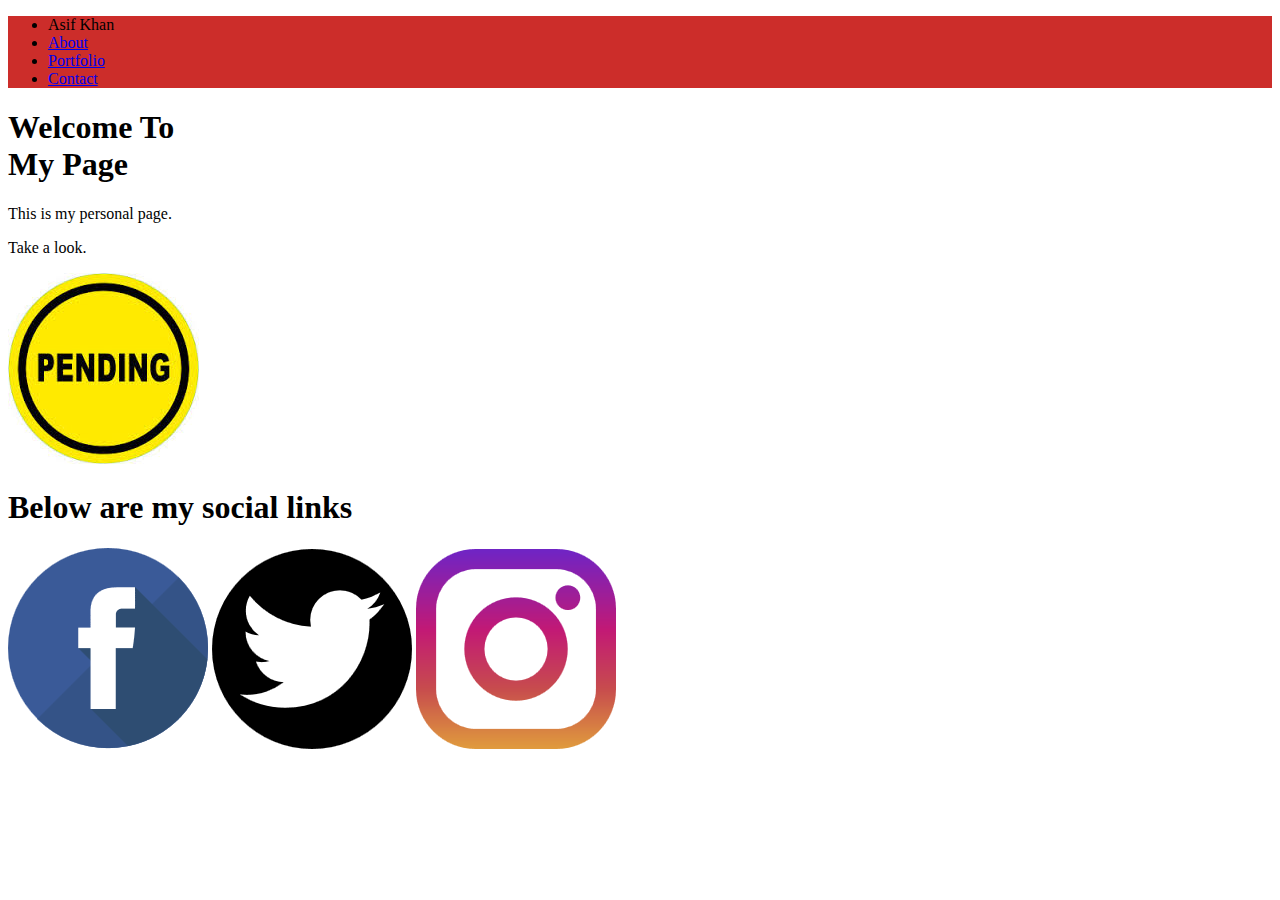
<file: In Progress/index.html>
<!DOCTYPE html>

<html>

<head>
    <meta charset="utf-8" />
    <meta name="viewport" content="width=device-width, initial-scale=1" />
    <title>Asif Khan</title>
    <link href="index.css" type="text/css" rel="stylesheet">
    <link href="https://fonts.googleapis.com/css?family=Concert+One|Fredoka+One|Open+Sans|Roboto" rel="stylesheet">
</head>

<body>

    <div class="wrapper">

        <div class="navigation">
            <ul>
                <li> Asif Khan</li>
                <li><a href="#">About</a></li>
                <li><a href="#">Portfolio</a></li>
                <li><a href="#">Contact</a></li>
            </ul>
        </div>

        <div class="section-1">
            <div class="welcome">
                <h1> Welcome To<br>My Page </h1>
                <p class="text">This is my personal page.</p>
                <p class="text">Take a look.</p>
            </div>
        </div>

        <div class="section-2">
            <img src="super%20pending.jpg" class="img">
        </div>

        <div class="section-3"></div>
        <div class="footer">
            <div class="footer-msg">
                <h1>Below are my social links</h1>
            </div>
            <div class="links">
                <a href="https://www.facebook.com/profile.php?id=100009088998964" target="_blank"><img src="Logomakr_6b1P25.png" class="links" id="fb"></a>
                <a href="https://twitter.com/asif10388?lang=en" target="_blank"><img src="Logomakr_92JUL0.png" class="links" id="twt"></a>
                <a href="https://www.instagram.com/asif.khan10388/?hl=en" target="_blank"><img src="Logomakr_0m6ndw.png" class="links" id="ins"></a>
            </div>
        </div>
    </div>



</body>

</html>
</file>
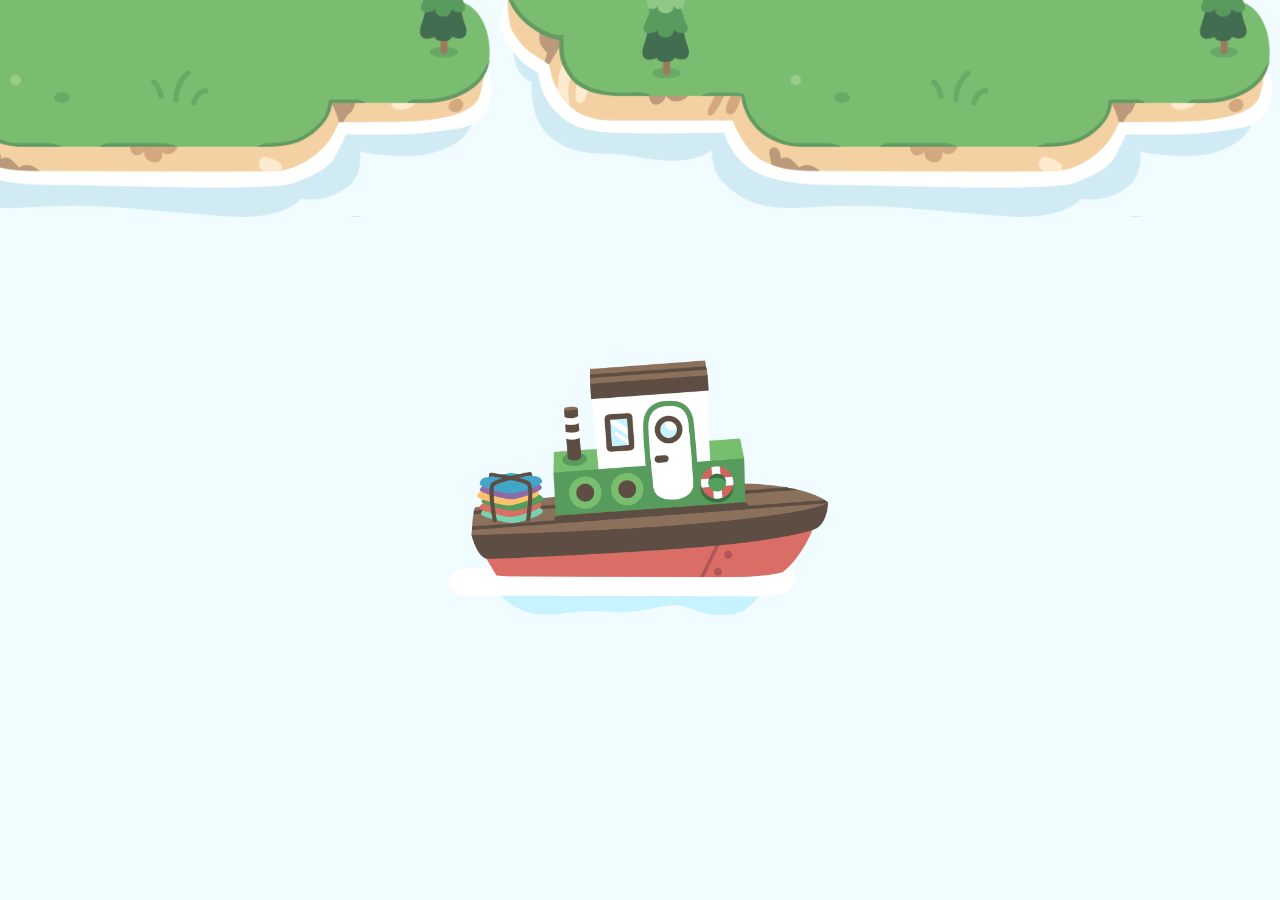
<file: Tugboat Web App/index.html>
<!DOCTYPE html>
<html>
<head>
	<title>Tugboat Animation</title>
	<link rel="stylesheet" href="main.css">
	<link rel="stylesheet" href="animation.css">
</head>
<body>
	<div class="boat">
		<img src="boat.png" alt="tugboat">
	</div>
	<img class="mike" src="mike.png">
</body>
</html>
</file>
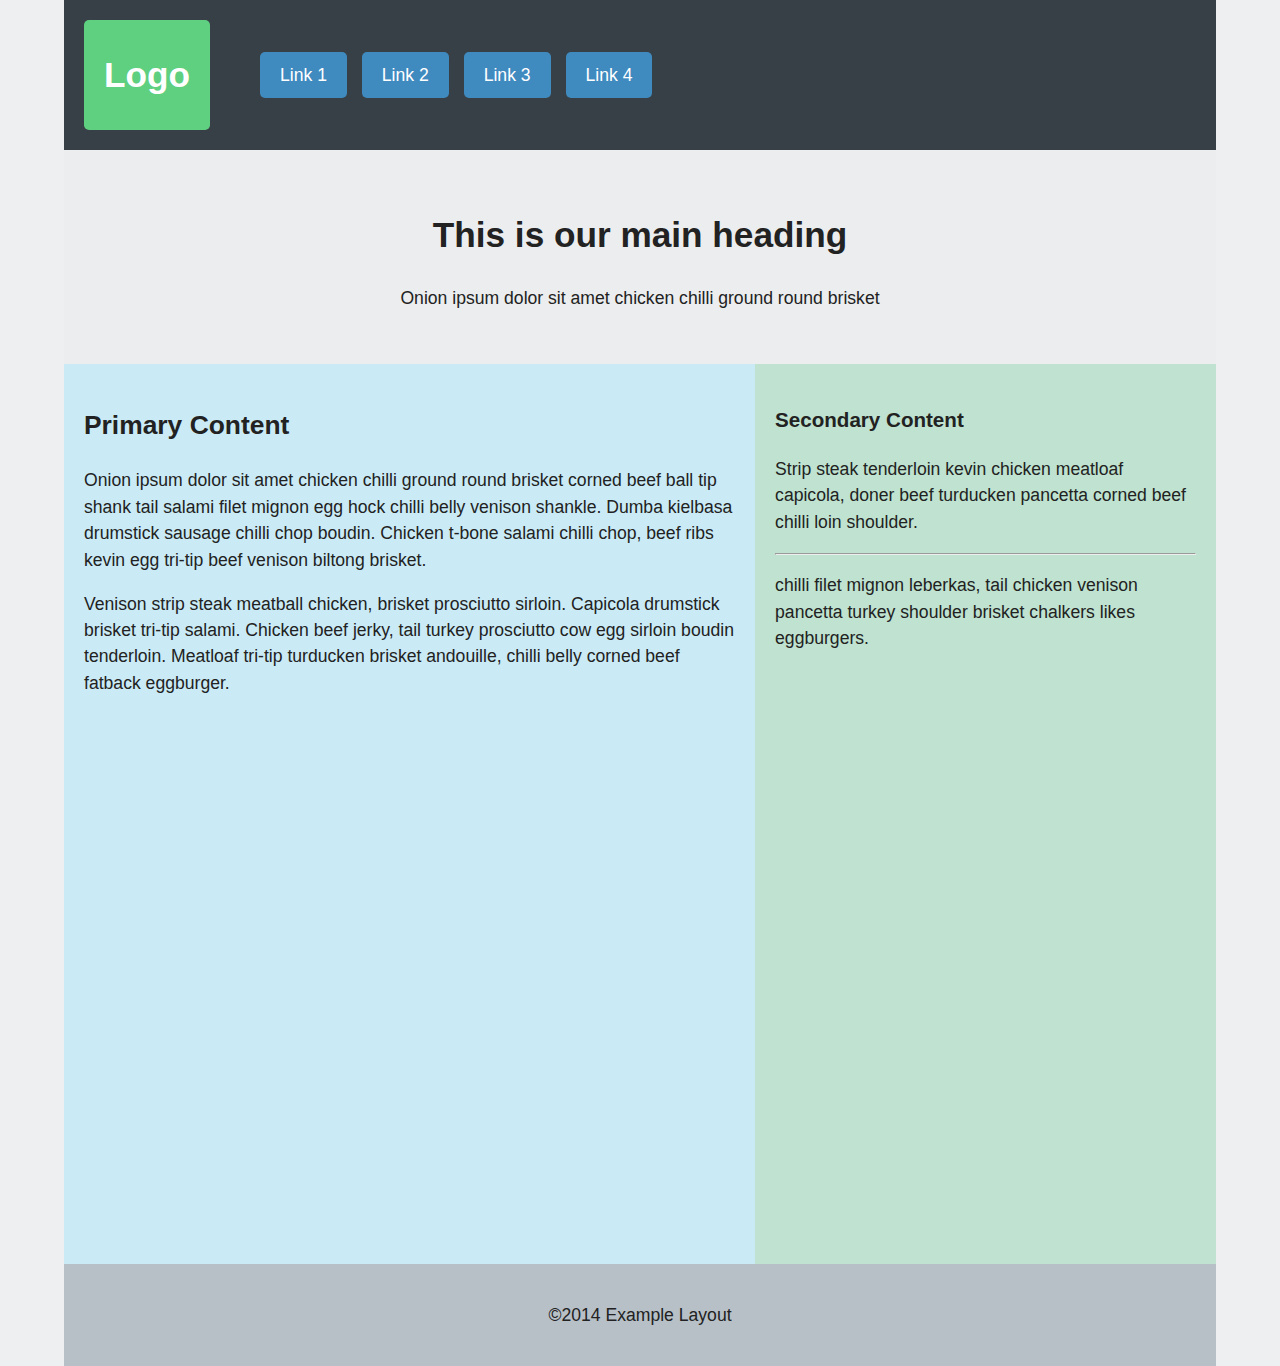
<file: Css Layout/Part 1/index.html>
<!DOCTYPE html>
<html>
<head>
	<title>Display Modes</title>
	<link rel="stylesheet" href="css/normalize.css">
	<link rel="stylesheet" href="css/style.css">
</head>
<body>
<div class="main-wrapper">
	<header class="main-header">
		<h1 class="main-logo"><a href="#">Logo</a></h1>
		<ul class="main-nav">
			<li><a href="#">Link 1</a></li>
			<li><a href="#">Link 2</a></li>
			<li><a href="#">Link 3</a></li>
			<li><a href="#">Link 4</a></li>
		</ul>
	</header>
	<div class="main-banner">
		<h1>This is our main heading</h1>
		<p>Onion ipsum dolor sit amet chicken chilli ground round brisket</p>
	</div>
	<div class="primary-content col">
		<h2>Primary Content</h2>
		<p>Onion ipsum dolor sit amet chicken chilli ground round brisket corned beef ball tip shank tail salami filet mignon egg
			hock chilli belly venison shankle. Dumba kielbasa drumstick sausage chilli chop boudin. Chicken t-bone salami chilli chop,
			beef ribs kevin egg tri-tip beef venison biltong brisket.</p>
		<p>Venison strip steak meatball chicken, brisket prosciutto sirloin. Capicola drumstick brisket tri-tip salami. Chicken beef
			jerky, tail turkey prosciutto cow egg sirloin boudin tenderloin. Meatloaf tri-tip turducken brisket andouille, chilli
			belly corned beef fatback eggburger.</p>
	</div>
	<div class="secondary-content col">
		<h3>Secondary Content</h3>
		<p>Strip steak tenderloin kevin chicken meatloaf capicola, doner beef turducken pancetta corned beef chilli loin shoulder.</p>
		<hr>
		<p>chilli filet mignon leberkas, tail chicken venison pancetta turkey shoulder brisket chalkers likes eggburgers.</p>
	</div>
	<footer class="main-footer">
		<p>&copy;2014 Example Layout</p>
	</footer>
</div>
	
</body>
</html>
</file>
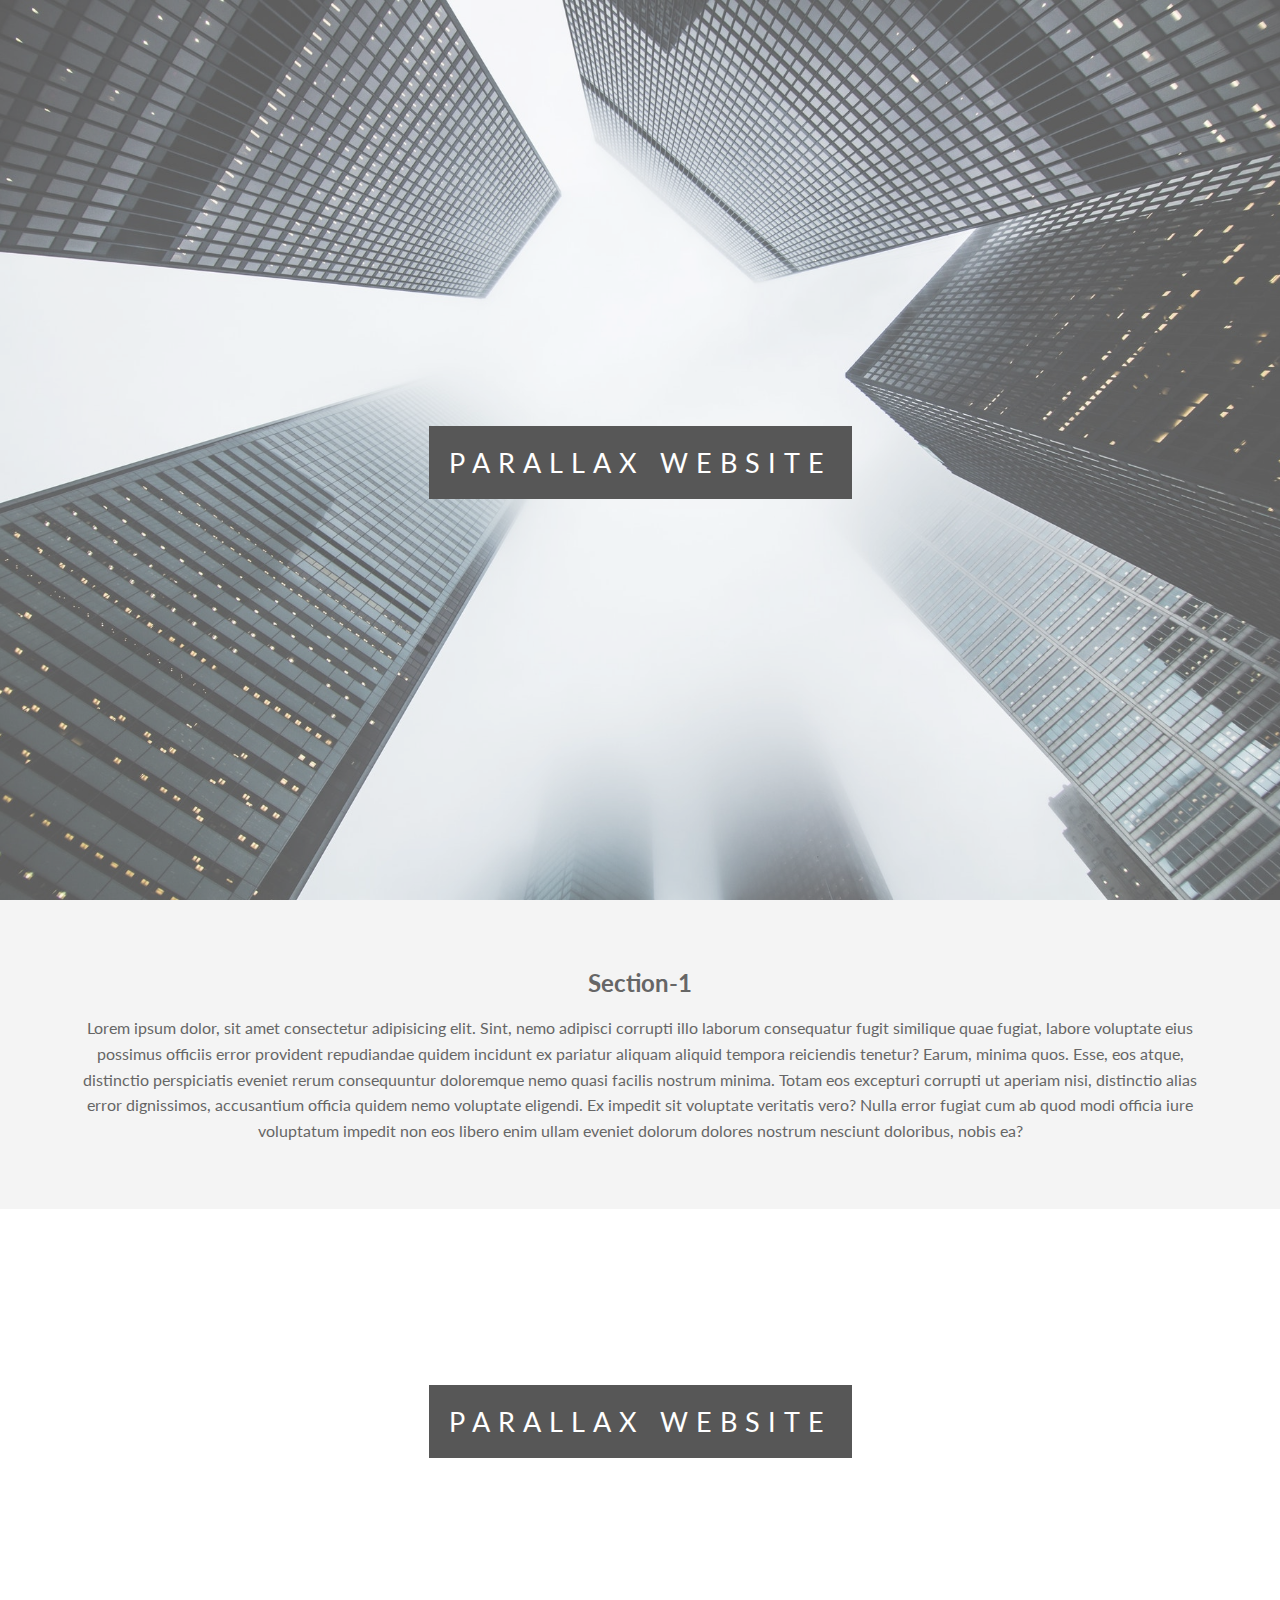
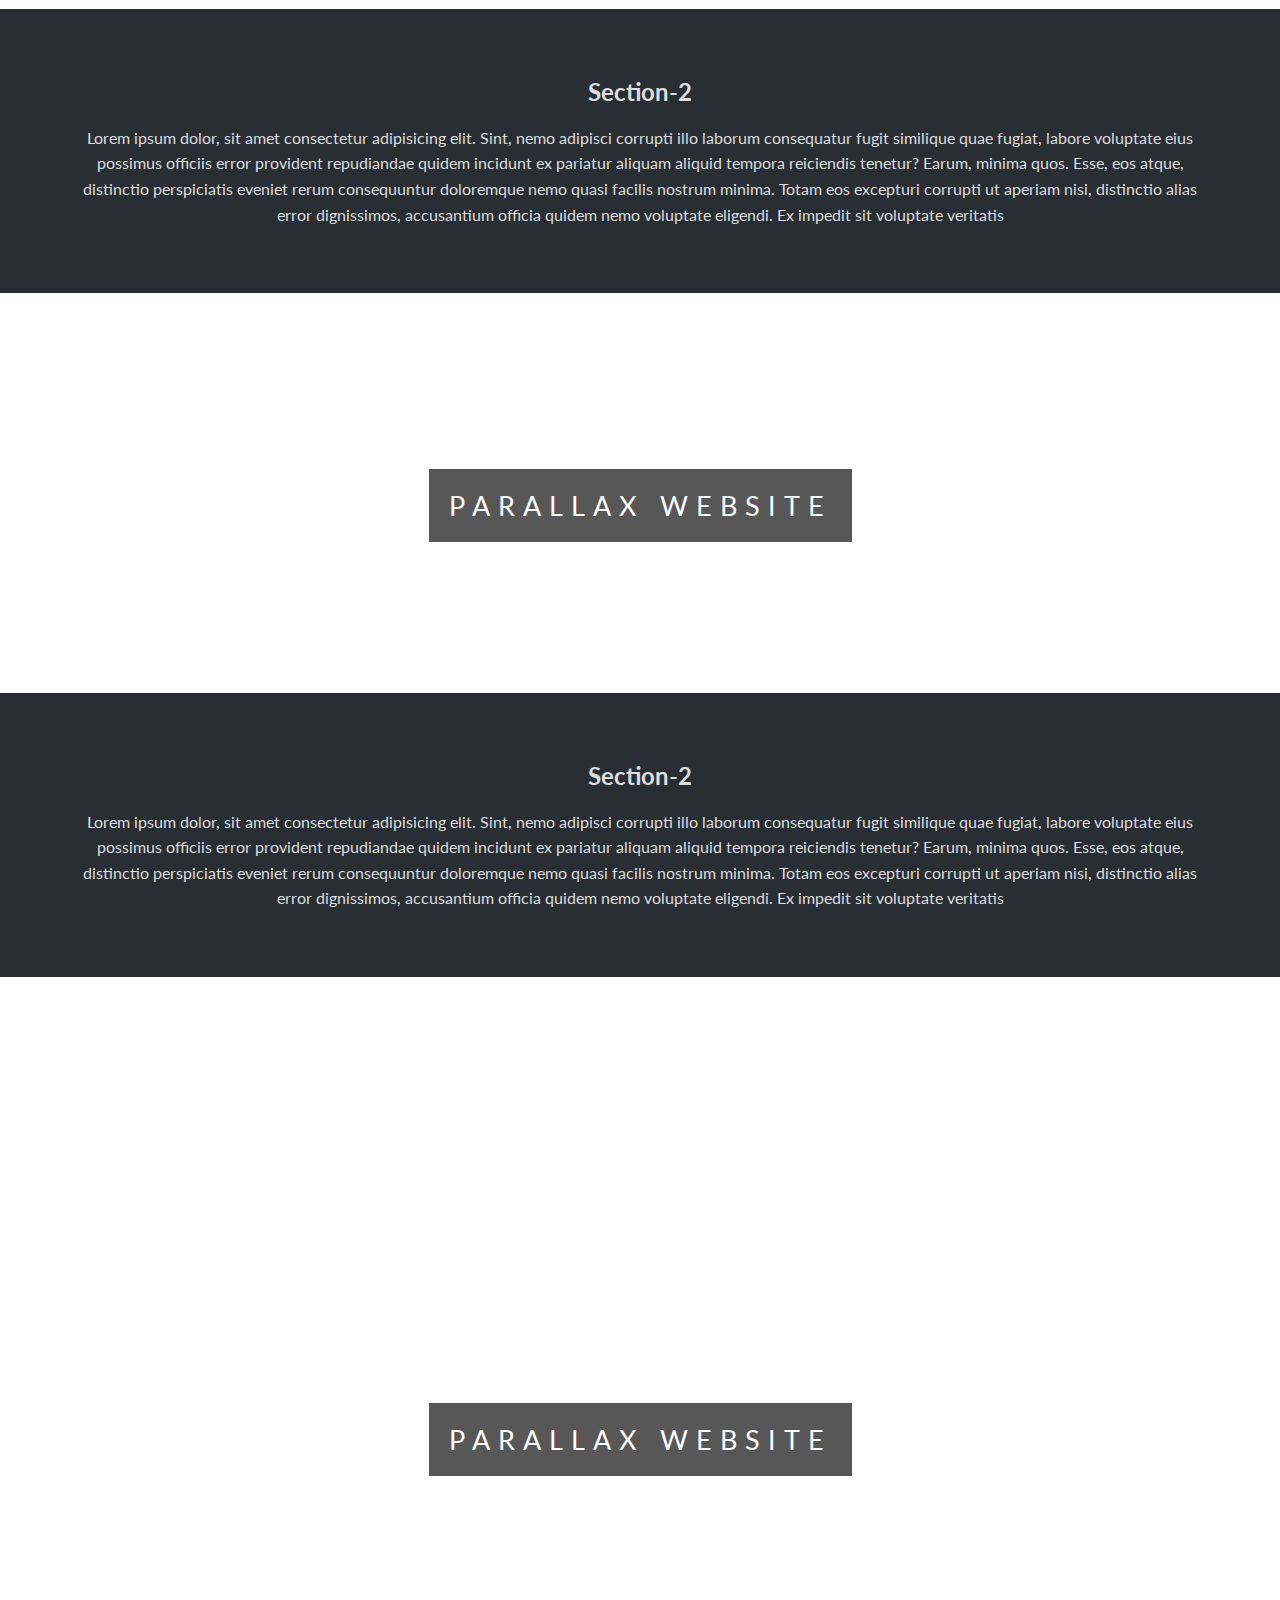
<file: Parallax(Or next to)Website/Parallax.html>
<!DOCTYPE html>
<html lang="en">

<head>
    <title>Random effect</title>
    <meta charset="UTF-8">
    <meta name="viewport" content="width=device-width, initial-scale=1">
    <link href="Parallax.css" rel="stylesheet">
    <link href="https://fonts.googleapis.com/css?family=Lato" rel="stylesheet">
</head>

<body>
    <div class="bigImage">
        <div class="bigText">
            <span class="border">
                    Parallax Website
                </span>
        </div>
    </div>
    <section class="section section-light">
        <h2>Section-1</h2>
        <p>Lorem ipsum dolor, sit amet consectetur adipisicing elit. Sint, nemo adipisci corrupti illo laborum consequatur fugit
            similique quae fugiat, labore voluptate eius possimus officiis error provident repudiandae quidem incidunt ex
            pariatur aliquam aliquid tempora reiciendis tenetur? Earum, minima quos. Esse, eos atque, distinctio perspiciatis
            eveniet rerum consequuntur doloremque nemo quasi facilis nostrum minima. Totam eos excepturi corrupti ut aperiam
            nisi, distinctio alias error dignissimos, accusantium officia quidem nemo voluptate eligendi. Ex impedit sit
            voluptate veritatis vero? Nulla error fugiat cum ab quod modi officia iure voluptatum impedit non eos libero
            enim ullam eveniet dolorum dolores nostrum nesciunt doloribus, nobis ea?</p>
    </section>

    <div class="bigImage2">
        <div class="bigText">
            <span class="border">
                        Parallax Website
                    </span>
        </div>
    </div>

    <section class="section section-dark">
        <h2>Section-2</h2>
        <p>Lorem ipsum dolor, sit amet consectetur adipisicing elit. Sint, nemo adipisci corrupti illo laborum consequatur fugit
            similique quae fugiat, labore voluptate eius possimus officiis error provident repudiandae quidem incidunt ex
            pariatur aliquam aliquid tempora reiciendis tenetur? Earum, minima quos. Esse, eos atque, distinctio perspiciatis
            eveniet rerum consequuntur doloremque nemo quasi facilis nostrum minima. Totam eos excepturi corrupti ut aperiam
            nisi, distinctio alias error dignissimos, accusantium officia quidem nemo voluptate eligendi. Ex impedit sit
            voluptate veritatis </p>
    </section>

    <div class="bigImage3">
        <div class="bigText">
            <span class="border">
                                Parallax Website
                            </span>
        </div>
    </div>

    <section class="section section-dark">
        <h2>Section-2</h2>
        <p>Lorem ipsum dolor, sit amet consectetur adipisicing elit. Sint, nemo adipisci corrupti illo laborum consequatur fugit
            similique quae fugiat, labore voluptate eius possimus officiis error provident repudiandae quidem incidunt ex
            pariatur aliquam aliquid tempora reiciendis tenetur? Earum, minima quos. Esse, eos atque, distinctio perspiciatis
            eveniet rerum consequuntur doloremque nemo quasi facilis nostrum minima. Totam eos excepturi corrupti ut aperiam
            nisi, distinctio alias error dignissimos, accusantium officia quidem nemo voluptate eligendi. Ex impedit sit
            voluptate veritatis </p>
    </section>

    <div class="bigImage">
        <div class="bigText">
            <span class="border">
                Parallax Website
            </span>
        </div>
    </div>
</body>

</html>
</file>
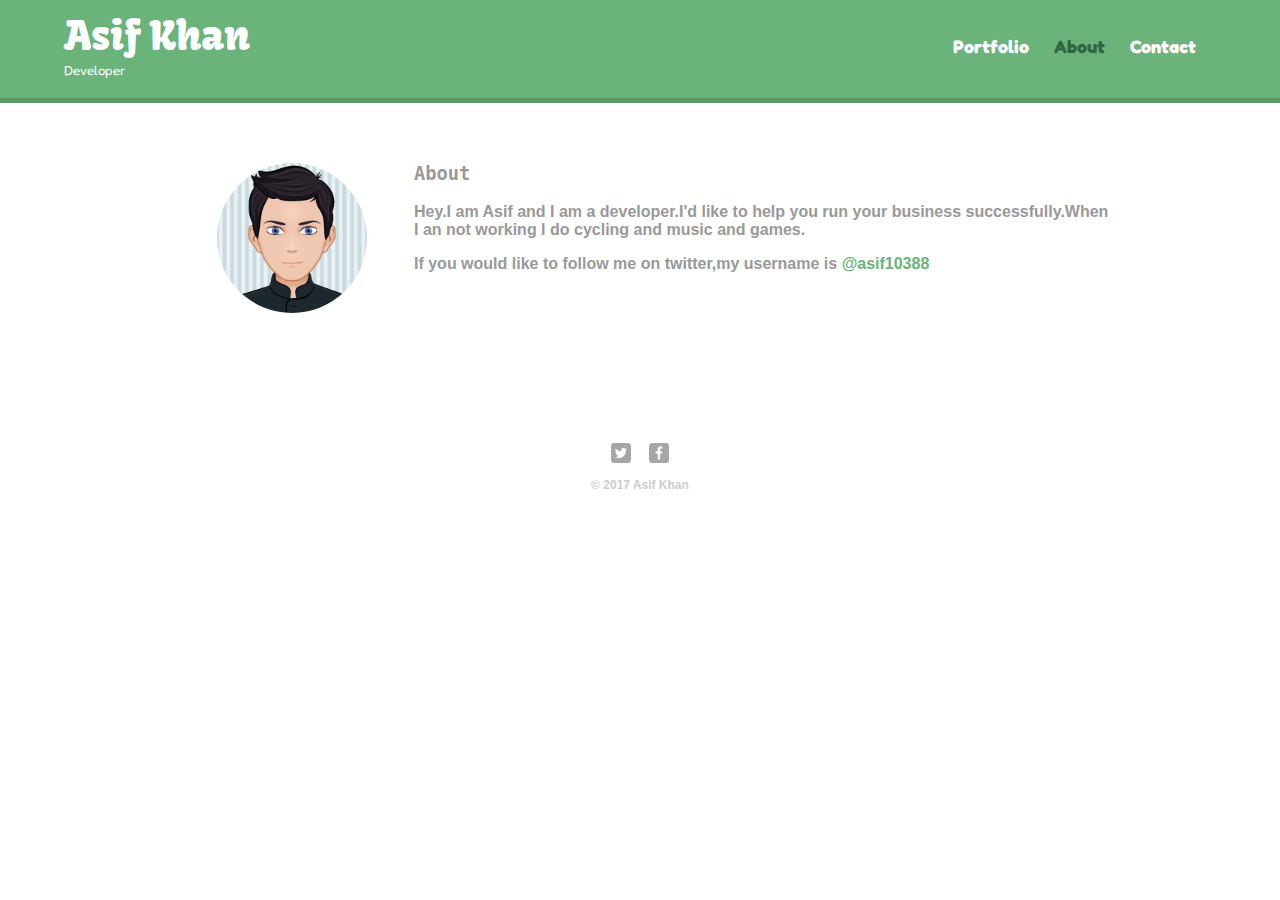
<file: Portfolio/about.html>
<!doctype html>

<html>

<head>
    <meta charset="utf-8">
    <title>Asif Khan | Developer</title>
    <link href="normalize.css" type="text/css" rel="stylesheet">
    <link href="index(modified).css" type="text/css" rel="stylesheet">
    <link href="https://fonts.googleapis.com/css?family=Coda+Caption:800|Concert+One|Fredoka+One|Kavoon" rel="stylesheet">
     <link href="responsive.css" rel="stylesheet" type="text/css">
     <meta name="viewport" content="width = device-width",initial-scale = 1.0>
</head>

<body>
    <header>
        <a href="#" id="logo">
            <h1>Asif Khan</h1>
            <h2>Developer</h2>
        </a>
        <nav>
            <ul>
                <li><a href="index(modified).html">Portfolio</a></li>
                <li><a href="about.html" class="selected">About</a></li>
                <li><a href="contact.html">Contact</a></li>
            </ul>
            
        </nav>
    </header>

    <div id="wrapper">
        <section>
        <img src="myAvatar2.png" alt="My Profile Pic" class="profile-pic">
        <h3>About</h3>
        <p>Hey.I am Asif and I am a developer.I'd like to help you
        run your business successfully.When I an not working I do cycling and music and games.</p>
        <p>If you would like to follow me on twitter,my username is <a href=https://twitter.com/asif10388?lang=en>@asif10388</a></p>
        </section>


        <footer>
            <a href="https://www.facebook.com/profile.php?id=100009088998964"><img src="twitter-wrap.png" alt="twitter logo" class="social-icon"></a>
            <a href="https://twitter.com/asif10388?lang=en"><img src="facebook-wrap.png" alt="facebook" class="social-icon"></a>
            <p>&copy; 2017 Asif Khan</p>
        </footer>
    </div>



</body>

</html>
</file>
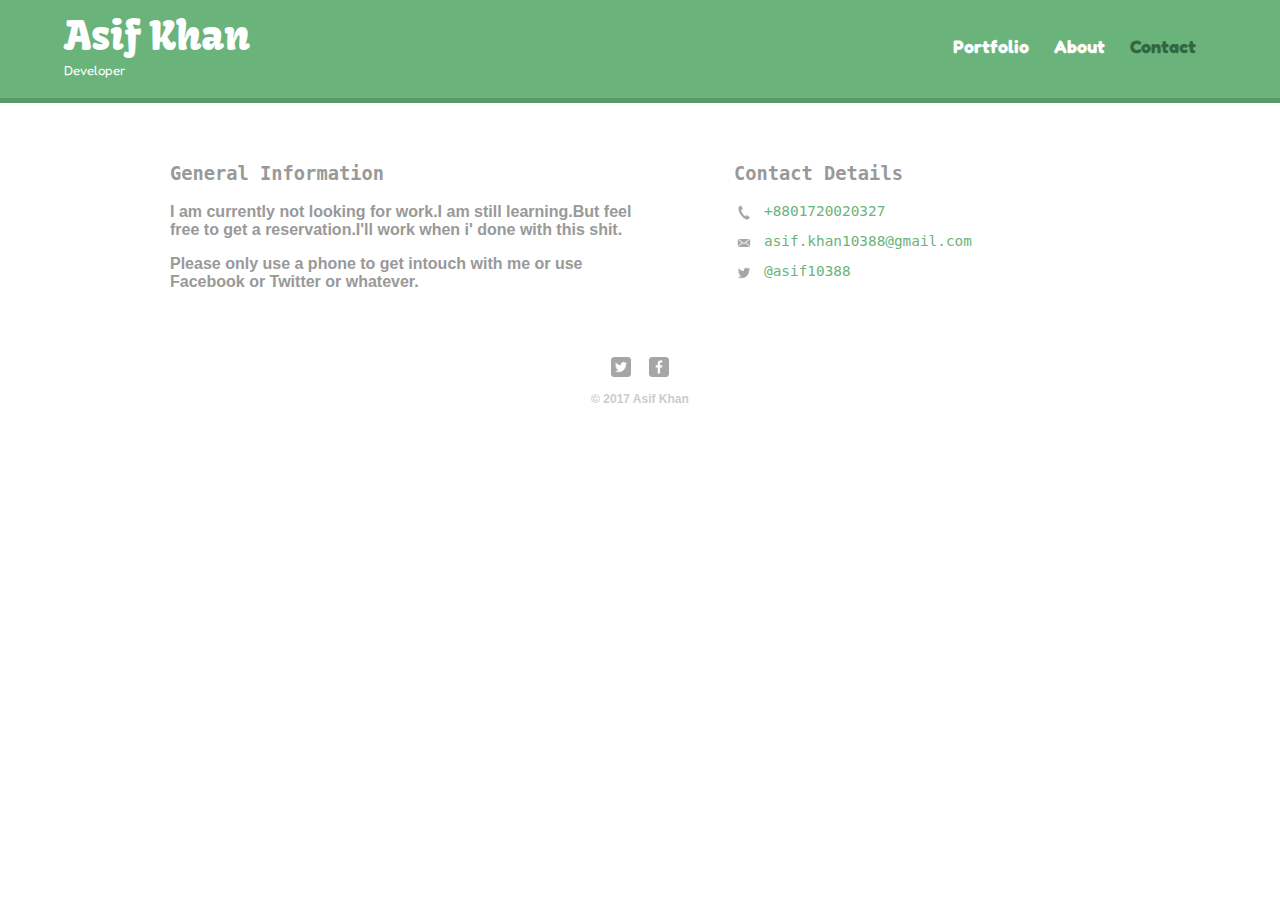
<file: Portfolio/contact.html>
<!doctype html>

<html>

<head>
    <meta charset="utf-8">
    <title>Asif Khan | Developer</title>
    <link href="normalize.css" type="text/css" rel="stylesheet">
    <link href="index(modified).css" type="text/css" rel="stylesheet">
    <link href="https://fonts.googleapis.com/css?family=Coda+Caption:800|Concert+One|Fredoka+One|Kavoon" rel="stylesheet">
     <link href="responsive.css" rel="stylesheet" type="text/css">
     <meta name="viewport" content="width = device-width",initial-scale = 1.0>
</head>

<body>
    <header>
        <a href="#" id="logo">
            <h1>Asif Khan</h1>
            <h2>Developer</h2>
        </a>
        <nav>
            <ul>
                <li><a href="index(modified).html">Portfolio</a></li>
                <li><a href="about.html">About</a></li>
                <li><a href="contact.html" class="selected">Contact</a></li>
            </ul>

        </nav>
    </header>

    <div id="wrapper">
        <section id="primary">
        <h3>General Information</h3>
        <p>I am currently not looking for work.I am still learning.But feel free to get a reservation.I'll work when i' done with this shit.</p>
        <p>Please only use a phone to get intouch with me or use Facebook or Twitter or whatever.</p>
        </section>
       
        <section id="secondary">
         <h3>Contact Details</h3>
         <ul class="contact-details">
             <li class="phone"><a href="tel:+8801720020327">+8801720020327</a></li>
             <li class="email"><a href="mailto:asif.khan10388@gmail.com">asif.khan10388@gmail.com</a></li>
             <li class="twitter"><a href="http://twitter.com/intent/tweet?screen_name=asif10388">@asif10388</a></li>
         </ul>
        </section>


        <footer>
            <a href="https://www.facebook.com/profile.php?id=100009088998964"><img src="twitter-wrap.png" alt="twitter logo" class="social-icon"></a>
            <a href="https://twitter.com/asif10388?lang=en"><img src="facebook-wrap.png" alt="facebook" class="social-icon"></a>
            <p>&copy; 2017 Asif Khan</p>
        </footer>
    </div>



</body>

</html>
</file>
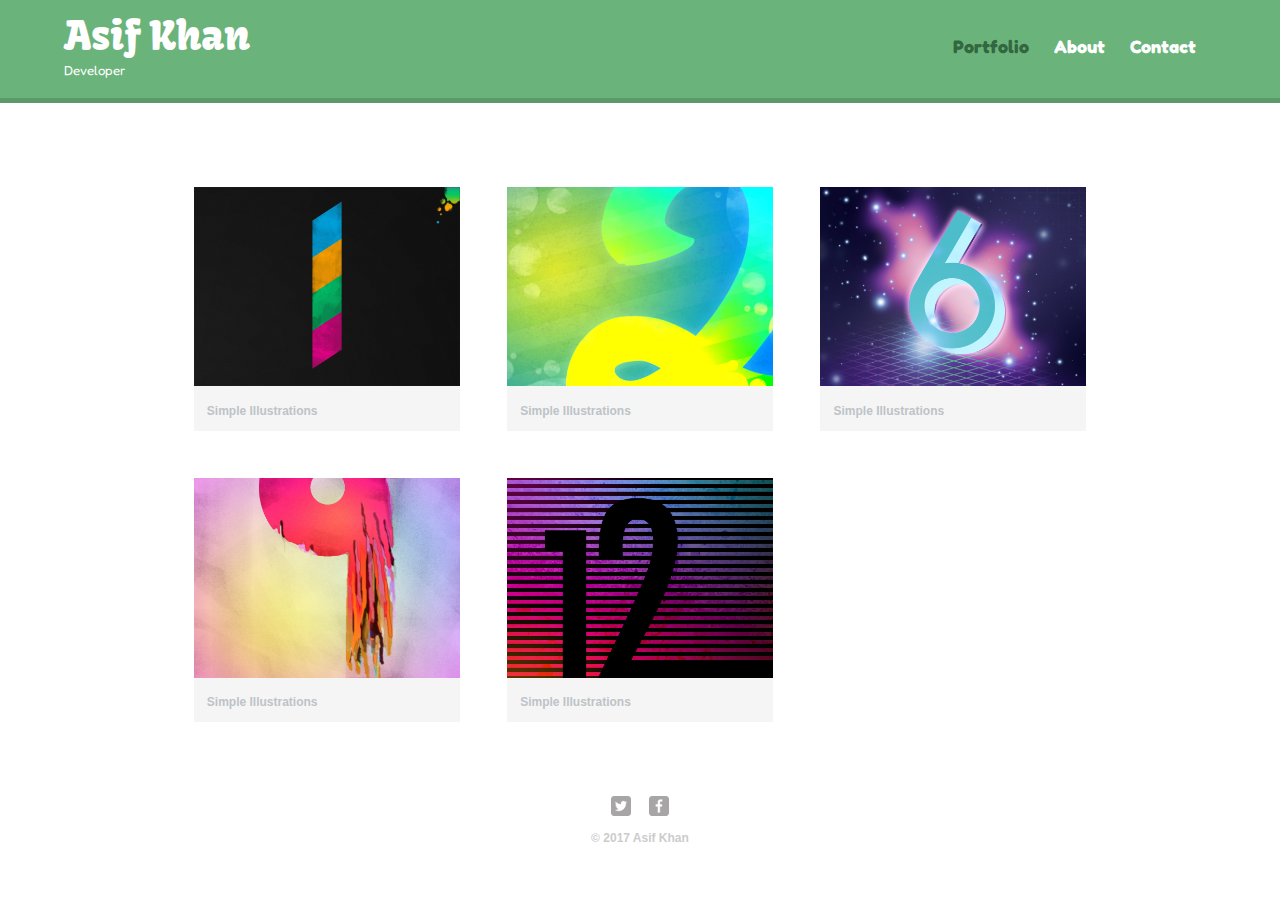
<file: Portfolio/index(modified).html>
<!doctype html>

<html>

<head>
    <meta charset="utf-8">
    <title>Asif Khan | Developer</title>
    <link href="normalize.css" type="text/css" rel="stylesheet">
    <link href="index(modified).css" type="text/css" rel="stylesheet">
    <link href="https://fonts.googleapis.com/css?family=Coda+Caption:800|Concert+One|Fredoka+One|Kavoon" rel="stylesheet">
    <link href="responsive.css" rel="stylesheet" type="text/css">
    <meta name="viewport" content="width = device-width",initial-scale = 1.0>
</head>

<body>
    <header>
        <a href="#" id="logo">
            <h1>Asif Khan</h1>
            <h2>Developer</h2>
        </a>
        <nav>
            <ul>
                <li><a href="index(modified).html" class="selected">Portfolio</a></li>
                <li><a href="about.html">About</a></li>
                <li><a href="contact.html">Contact</a></li>
            </ul>
            
        </nav>
    </header>

    <div id="wrapper">
        <section>
            <ul id="gallery">
                <li>
                    <a href="numbers-01.jpg">
                        <img src="numbers-01.jpg" alt="">
                        <p>Simple Illustrations</p>
                    </a>
                </li>

                <li>
                    <a href="numbers-02.jpg">
                        <img src="numbers-02.jpg" alt="">
                        <p>Simple Illustrations</p>
                    </a>
                </li>

                <li>
                    <a href="numbers-06.jpg">
                        <img src="numbers-06.jpg" alt="">
                        <p>Simple Illustrations</p>
                    </a>
                </li>

                <li>
                    <a href="numbers-09.jpg">
                        <img src="numbers-09.jpg" alt="">
                        <p>Simple Illustrations</p>
                    </a>
                </li>

                <li>
                    <a href="numbers-12.jpg">
                        <img src="numbers-12.jpg" alt="">
                        <p>Simple Illustrations</p>
                    </a>
                </li>
            </ul>
        </section>


        <footer>
            <a href="https://www.facebook.com/profile.php?id=100009088998964"><img src="twitter-wrap.png" alt="twitter logo" class="social-icon"></a>
            <a href="https://twitter.com/asif10388?lang=en"><img src="facebook-wrap.png" alt="facebook" class="social-icon"></a>
            <p>&copy; 2017 Asif Khan</p>
        </footer>
    </div>



</body>

</html>
</file>
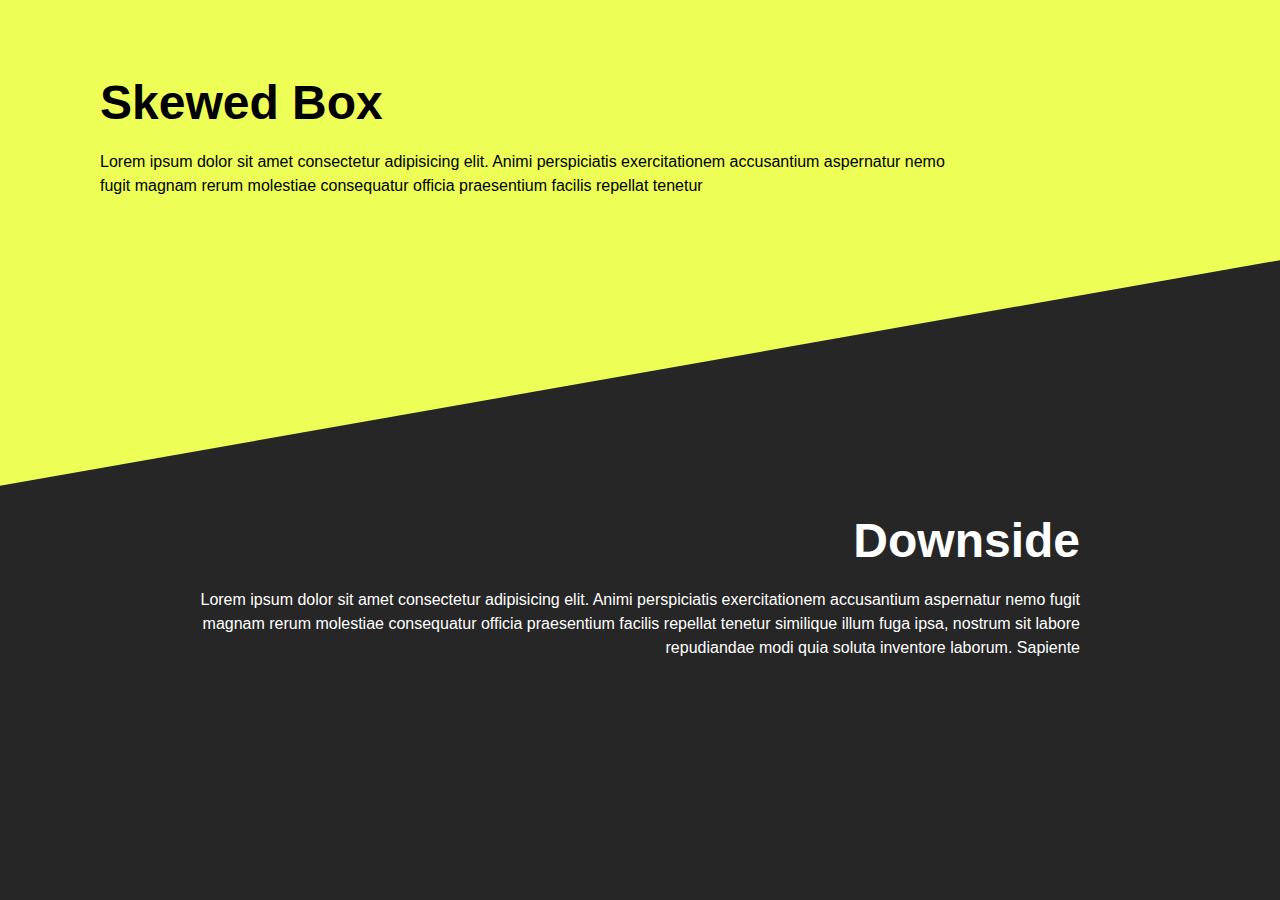
<file: Skewed Image/SkewedImage.html>
<!DOCTYPE html>
<html lang="en">
    <head>
        <title></title>
        <meta charset="UTF-8">
        <meta name="viewport" content="width=device-width, initial-scale=1">
        <link href="style.css" rel="stylesheet">
    </head>
    <body>
        <section class="skewedbox">
            <div class="container">
                <h1>Skewed Box</h1>
                <p>Lorem ipsum dolor sit amet consectetur adipisicing elit. Animi perspiciatis exercitationem accusantium aspernatur nemo fugit magnam rerum molestiae consequatur officia praesentium facilis repellat tenetur </p>
            </div>
        </section>


        <section class="sec2">
                <h1>Downside</h1>
                <p>Lorem ipsum dolor sit amet consectetur adipisicing elit. Animi perspiciatis exercitationem accusantium aspernatur nemo fugit magnam rerum molestiae consequatur officia praesentium facilis repellat tenetur similique illum fuga ipsa, nostrum sit labore repudiandae modi quia soluta inventore laborum. Sapiente </p>
        </section>
    </body>
</html>
</file>
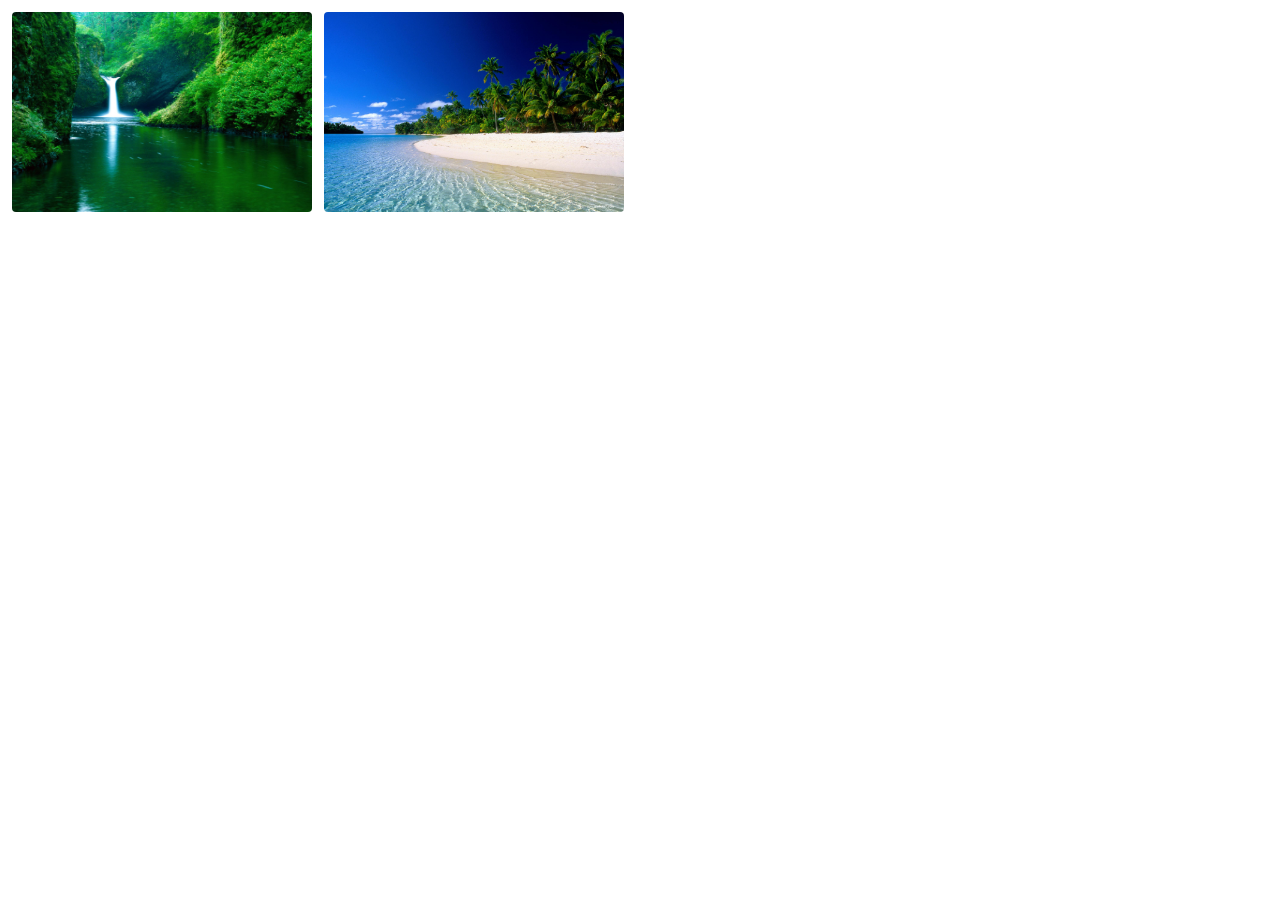
<file: Text Hover Blurr Effect/Text hover effect.html>
<!DOCTYPE html>
<html>
<head>
    <meta charset="UTF-8">
    <meta name="viewport" content="width=device-width, initial-scale=1.0">
    <title>Document</title>
    <link  href="Text%20hover%20effect.css" rel="stylesheet">
</head>
<body>
     <div class="textWithBlurredBg">
            <img src="37864.jpg">
            <h1>Riveria</h1>
            <h2>Storm Hammer</h2>
    </div>

    <div class="textWithBlurredBg">
            <img src="4682.jpg">
            <h1>Beach</h1>
            <h2>Delightful Morning</h2>
    </div> 
</body>
</html>
</file>
<file: In Progress/index.css>
body {}

.navigation {
    background: rgba(204, 45, 42, 1);
}
</file>
<file: Tugboat Web App/main.css>
body {
	background: #F0FCFF url('island.png') repeat-x 100% -460px;
	background-size: 780px;
}
.boat {
	width: 380px;
	position: absolute;
	top: 40%;
	left: 35%;
}
.boat img {
	width: 100%;
}
.boat::after {
	content: "";
	display: block;
	width: 120px;
	height: 120px;
	background: url('steam.png') no-repeat;
	background-size: 120px;
	position: absolute;
	top: -25%;
	left: 5%;
	opacity: 0;
}
.mike {
	width: 180px;
	position: absolute;
	top: 55%;
	left: -15%;
	-webkit-transform: rotateZ(-5deg);
	-moz-transform: rotateZ(-5deg);
	-o-transform: rotateZ(-5deg);
	-ms-transform: rotateZ(-5deg);
	transform: rotateZ(-5deg);
}
</file>
<file: Tugboat Web App/animation.css>
/*	Animations - WebKit only
------------------------------------------ */
.boat{
    animation: rock-boat 3s ease-in-out  infinite;
}
.boat::after{
    animation: steam 4s 2s infinite;
}
body{
    animation: bg-move 8s 1s ease-out forwards;
}
.mike{
    animation: mike-move 6s 6s ease-out forwards,
               mike-float 3s infinite;
}
/*	Keyframes - WebKit only
------------------------------------------ */
@keyframes rock-boat {
    50%  {transform: rotate(-5deg) translateY(-10px);}
}

@keyframes steam {
    40%,
    60%  {opacity: 1;}
    100% { transform: rotateZ(20deg) translate(-15%,-35%); }
}

@keyframes bg-move {
    0%   { background-position: 100% -480px; }
    100% { background-position: -350% -480px; }
}

@keyframes mike-move {
    100% {left: 12%;}
}

@keyframes mike-float {
    50% {transform: rotateZ(5deg) translateY(-5px);}
}
</file>
<file: Css Layout/Part 1/css/style.css>
/* Page Styles
================================ */
*{
    box-sizing: border-box;
}
body{
    font: normal 1.1em/1.5 sans-serif;
    color: #222;
    background-color: #edeff0;
}

html,
body,
.main-wrapper,
.col{
    height: 100%;
}
.main-wrapper{
    width: 90%;
    margin: auto;
}
.main-header{
    padding: 20px;
    display: table;
    width: 100%;
    min-height: 150px;
}

/* Layout Element Colors
================================ */

.main-header       { background-color: #384047; }
.main-logo         { background-color: #5fcf80; }
.main-nav li       { background-color: #3f8abf; }
.primary-content   { background-color: #caebf6; }
.secondary-content { background-color: #bfe3d0; }
.main-footer       { background-color: #b7c0c7; }

/* Header, Banner and Footer Layout
================================ */
.main-logo,
.main-nav li,
.main-nav{
    display: inline-block;
}
.main-logo,
.main-nav li{
    border-radius: 5px;
}
.main-logo{
    /* margin-top: 0;
    margin-bottom: 0;
    margin-right: 50px; */
    width: 120px;
}

.main-logo a, 
.main-nav a {
	color: white;
    text-decoration: none;
    display: block;
    text-align: center;
    padding: 10px 20px;
}
.main-nav li{
/*     margin-top: 15px; */
    margin-right: 10px;

}
.main-nav{
    padding-left: 50px;
}
.main-nav,
.main-logo{
    display: table-cell;
    vertical-align: middle;
}
.main-banner{
    background-color: #ebedee;
    text-align: center;
    padding: 35px 15px;
}
/* Column Layout 
================================*/
.col{
    display: inline-block;
    padding: 20px;
    margin-right: -5px;
    vertical-align: top;
}

.primary-content{
    width: 60%;
}
.secondary-content{
    width: 40%;
}

.main-footer{
    text-align: center;
    padding: 20px;
}

/* Media Queries 
=======================*/
@media (max-width:768px){
    .main-nav,
    .main-logo,
    .main-nav li,
    .col{
        display: block;
        width: initial;
        margin: initial;
        height: initial;
    }
    .main-nav{
        padding-left: initial;
    }
    .main-nav li{
        margin-top: 15px;
    }
    .main-banner{
        display: none;
    }
}
</file>
<file: Parallax(Or next to)Website/Parallax.css>
body,html{
    margin: 0;
    height: 100%;
    font-size: 16px;
    font-family: 'Lato',sans-serif;
    font-weight: 400;
    line-height: 1.6em;
    color: #666666;
}

.bigImage, .bigImage2, .bigImage3{
    background-size:cover;
    background-repeat: no-repeat;
    position: relative;
    opacity: 0.7;
    background-position: center;
    background-attachment: fixed; 
}
.bigImage{
    background-image: url('City.jpeg');
    background-size:cover;
    background-repeat: no-repeat; 
    min-height: 100%;

}

.bigImage2{
    background-image: url('Food.jpeg');
    min-height: 400px;
}

.bigImage3{
    background-image: url('Nature.jpeg');
    min-height: 400px;
}

.section{
    text-align: center;
    padding: 50px 80px;
}

.section-light{
    background: #f4f4f4;
    color:#666666;
}
.section-dark{
    background: #282e34;
    color: #dddddd;
}
.bigText{
    position: absolute;
    text-align: center;
    width:100%;
    top: 50%;
    font-size: 27px;
    color: #000000;
    letter-spacing: 8px;
    text-transform: uppercase;
}

.bigText .border{
    background: #111111;
    color:#fff;
    padding: 20px;

}
</file>
<file: Portfolio/index(modified).css>
/**********************************
GENERAL
***********************************/

body {
  font-family: monospace,sans-serif;
}

#wrapper {
  max-width: 940px;
  margin: 0 auto;
  padding: 0 5%;
}

a {
  text-decoration: none;
}

img {
  max-width: 100%;
}



/**********************************
HEADING
***********************************/

#logo {
  text-align: center;
  margin: 0;
}

h1 {
  font-family: 'Kavoon', sans-serif;
  margin: 15px 0;
  font-size: 1.75em;
  font-weight: normal;
  line-height: 0.8em;
}

h2 {
  font-size: 0.75em;
  margin: -5px 0 0;
  font-weight: normal;
  font-family: 'Fredoka One';
}



/**********************************
NAVIGATION
***********************************/

nav {
  text-align: center;
  padding: 10px 0;
  margin: 20px 0 0;
  font-family: 'Fredoka One';
}



/**********************************
FOOTER
***********************************/

footer {
  font-size: 0.75em;
  text-align: center;
  padding-top: 50px;
  color: #ccc;
    clear: both;
}



/**********************************
PAGE: PORTFOLIO
***********************************/

#gallery {
  margin: 0;
  padding: 0;
  list-style: none;
}

#gallery li {
  float: left;
  width: 45%;
  margin: 2.5%;
  background-color: #f5f5f5;
  color: #bdc3c7;
}


/**********************************
COLORS
***********************************/

/* site body */
body {
  background-color: #fff;
  color: #999;
}

/* green header */
header {
  background: #6ab47b;
  border-color: #599a68;
}

/* nav background on mobile */
nav {
  background: #599a68;
}

/* logo text */
h1, h2 {
  color: #fff;
}

/* links */
a {
  color: #6ab47b;
}

/* nav link */
nav a, nav a:visited {
  color: #fff;
}

/* selected nav link */
nav a.selected, nav a:hover {
  color: #32673f;
}

#gallery li a p{
    margin: 0;
    padding: 5%;
    font-size: 0.75em;
    color: #bdc3c7;
}

header{
    margin: 0 0 30px 0;
    float: left;
    padding: 5px 0 0 0;
    width: 100%;
}

nav ul{
    list-style: none;
    margin: 0 10px;
    padding: 0;
}
nav li{
    display: inline-block;
}

nav a{
    font-weight: 800;
    padding: 15px 10px;
}

.social-icon{
    width: 20px;
    height: 20px;
    margin: 0 5px;
}

.profile-pic{
    display: block;
    max-width: 150px;
    margin: 0 auto 30px;
    border-radius: 100%;
}

h3{
    margin: 0 0 1em 0;
}
.contact-details{
    list-style-type: none;
    margin: 0;
    padding: 0;
    font-size: 0.9em;
}
.contact-details li.phone a{
    background-image: url('phone.png');
}

.contact-details li.email a{
    background-image: url('mail.png');
}

.contact-details li.twitter a{
    background-image: url('twitter.png');
}
.contact-details a{
    display: block;
    background-repeat: no-repeat;
    min-height: 20px;
    background-size: 20px 20px;
    padding: 0 0 0 30px;
    margin: 0 0 10px;
    
}
p{
    font-family:sans-serif;
    font-weight: 700;
}
</file>
<file: Portfolio/responsive.css>
@media screen and (min-width:480px) {
    #primary{
        width: 50%;
        float: left;
    }
    #secondary{
        width:40%;
        float: right;
    }
    
    #gallery li{
        width: 28.3333%;
    }
    
    #gallery li:nth child(4n){
        clear: left;
    }
    
    .profile-pic{
        float: left;
        margin: 0 5% 80px;
        
    }
}

@media screen and (min-width:660px){
    
    nav{
        background: none;
        width: 45%;
        float: right;
        font-size: 1.125em;
        text-align: right;
        margin-right: 5%;
    }
    
    #logo{
        float: left;
        margin-left: 5%;
        text-align: left;
    }
    
    h1{
        font-size: 2.5em;
    }
    h2{
        font-size: 0.825em;
        margin-bottom: 20px;
    }
    
    header{
        border-bottom: 5px solid #599a68;
        margin-bottom: 60px;
    }
}
</file>
<file: Skewed Image/style.css>
body
{
    margin: 0;
    padding: 0;
    background: #262626;
}

.skewedbox
{
    background: #edff57;
    padding: 100px 0;
    transform: skew(0deg,-10deg) translateY(-120px);
}
.container{
    padding: 75px 100px;
    transform: skew(0deg,10deg);
    font-family: Arial, Helvetica, sans-serif
}
.container h1{
    margin: 0;
    font-size: 3em;
    padding: 20px 0;
}

.container p{
    font-size: 1em;
    width: 80%;
    margin: 0;
    padding: 0;
    line-height: 1.5em;

}

.sec2{
    padding: 0 200px 150px;
    color: #ffffff;
    font-family: Arial, Helvetica, sans-serif;
    text-align: right;
}

.sec2 h1{
    margin: 0;
    padding: 20px 0;
    font-size: 3em;
}

.sec2 p{
    font-size: 1em;
    width: 100%;
    margin: 0;
    padding: 0;
    line-height: 1.5em;

}
</file>
